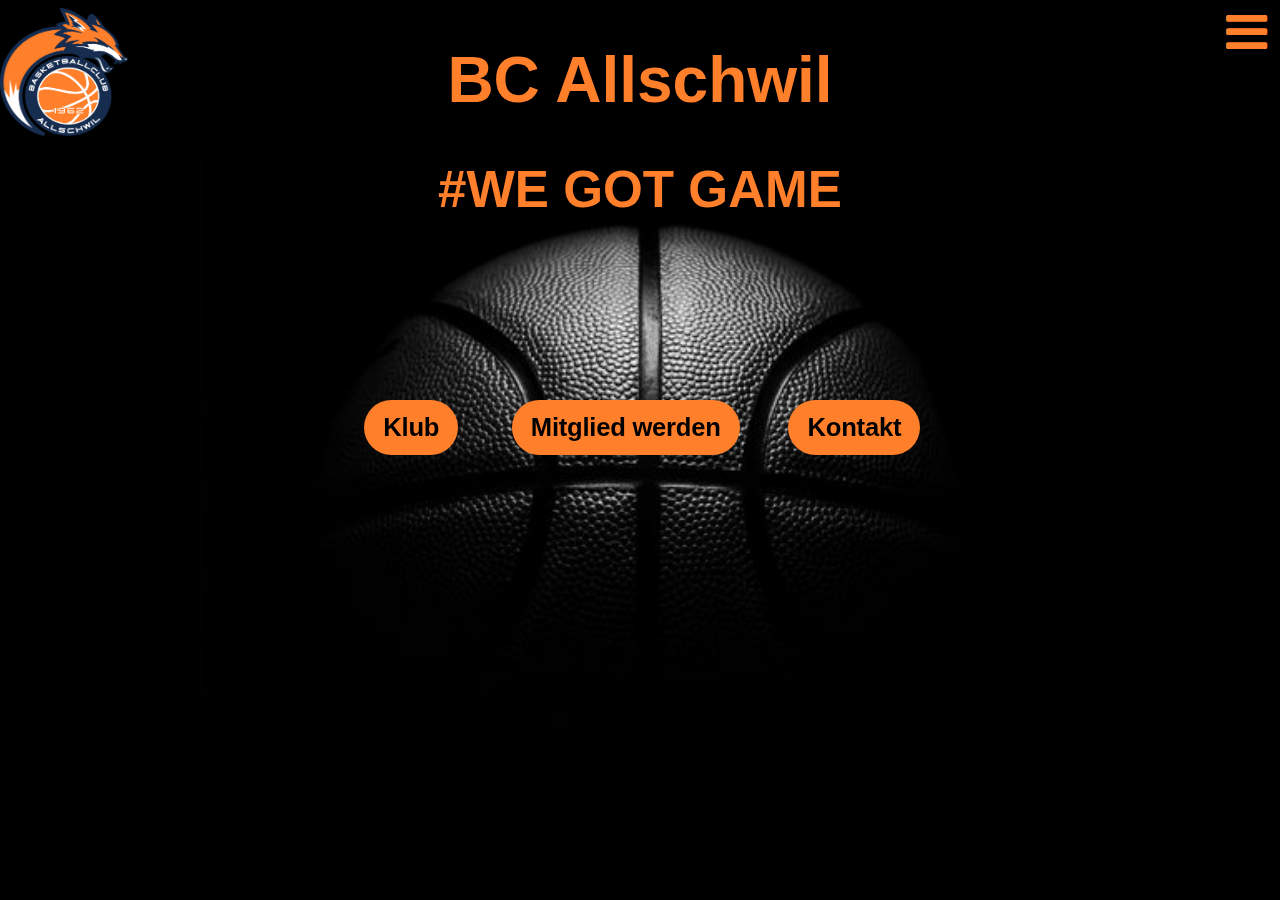
<file: index.html>
<!DOCTYPE html>
<html lang="de">

<head>
  <meta charset="utf-8">
  <meta http-equiv="X-UA-Compatible" content="IE=edge">
  <title>BC Allschwil</title>
  <meta name="viewport" content="width=device-width, initial-scale=1">
  <link rel="shortcut icon" href="img/logo.ico">
  <link rel="stylesheet" type="text/css" media="screen" href="css/style.css">
  <link rel="stylesheet" href="https://stackpath.bootstrapcdn.com/font-awesome/4.7.0/css/font-awesome.min.css">
  <link rel="stylesheet" href="font-awesome-4.7.0/css/font-awesome.css">
</head>

<body>
  <header>
    <h1>BC Allschwil</h1>
  </header>
  <div id="content-container">
    <aside>
      <div id="dropdown-parent">
        <i class="fa fa-bars fa-3x" id="dropdown-toggle"></i>
        <div class="dropdown-menu" id="dropdown-menu">
          <a href="index.html">Homepage</a>
          <a href="html/Klub.html">Klub</a>
          <a href="html/Mitglied.html">Mitglied werden</a>
          <a href="html/Kontakt.html">Kontakt</a>
        </div>
      </div>
    </aside>
    <a href="index.html" class="logo-link">
      <img id="logo-2" class="logo" src="img/logo.png" alt="Logo">
    </a>
    <img id="background-image" src="img/background-image.jpg" alt="Background image">
    <main>
      <h1 id="Welcome">#WE GOT GAME</h1>
      <div id="page-links-container">
        <a class="page-links" href="html/Klub.html">
          <div class="Page_options">
            <p>Klub</p>
          </div>
        </a><a class="page-links" href="html/Mitglied.html">
          <div class="Page_options">
            <p>Mitglied werden</p>
          </div>
        </a><a class="page-links" href="html/Kontakt.html">
          <div class="Page_options">
            <p>Kontakt</p>
          </div>
        </a>
      </div>
    </main>
  </div>
  <script src="js/main.js"></script>
</body>

</html>
</file>
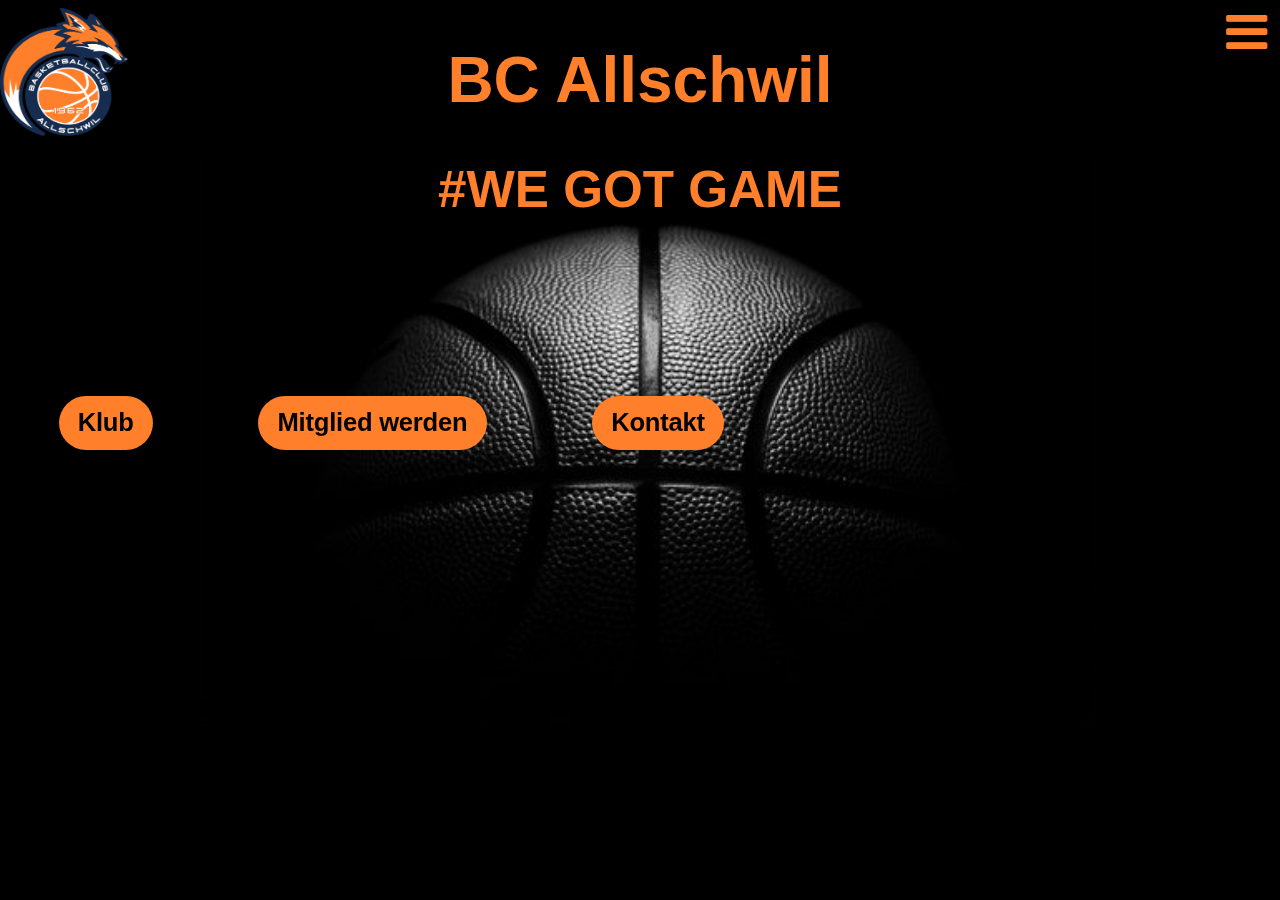
<file: html/Homepage.html>
<!DOCTYPE html>
<html lang="de">
  <head>
    <meta charset="utf-8" />
    <meta http-equiv="X-UA-Compatible" content="IE=edge" />
    <title>BC Allschwil</title>
    <meta name="viewport" content="width=device-width, initial-scale=1" />
    <link rel="shortcut icon" href="../img/logo.ico" />
    <link
      rel="stylesheet"
      type="text/css"
      media="screen"
      href="../css/style.css"
    />
    <link
      rel="stylesheet"
      href="https://stackpath.bootstrapcdn.com/font-awesome/4.7.0/css/font-awesome.min.css"
    />
    <link rel="stylesheet" href="../font-awesome-4.7.0/css/font-awesome.css" />
  </head>
  <body>
    <header>
      <h1>BC Allschwil</h1>
    </header>
    <div id="content-container">
      <aside>
        <div id="dropdown-parent">
          <i class="fa fa-bars fa-3x" id="dropdown-toggle"></i>
          <div class="dropdown-menu" id="dropdown-menu">
            <a href="Homepage.html">Homepage</a>
            <a href="Klub.html">Klub</a>
            <a href="Mitglied.html">Mitglied werden</a>
            <a href="Kontakt.html">Kontakt</a>
          </div>
        </div>
      </aside>
      <a href="Homepage.html" class="logo-link">
        <img id="logo-2" class="logo" src="../img/logo.png" alt="Logo" />
      </a>
      <img
        id="background-image"
        src="../img/360_F_141694662_GmNxTKSKTHOSynRFewpQqOhody5EhIRo.jpg"
        alt=""
      />
      <main><h1 id="Welcome">#WE GOT GAME</h1></main>
      <section>
        <a class="page-links" href="Klub.html">
          <div class="Page_options">
            <p>Klub</p>
          </div></a
        ><a class="page-links" href="Mitglied.html">
          <div class="Page_options">
            <p>Mitglied werden</p>
          </div></a
        ><a class="page-links" href="Kontakt.html">
          <div class="Page_options">
            <p>Kontakt</p>
          </div></a
        >
      </section>
    </div>
    <script src="../js/main.js"></script>
  </body>
</html>
</file>
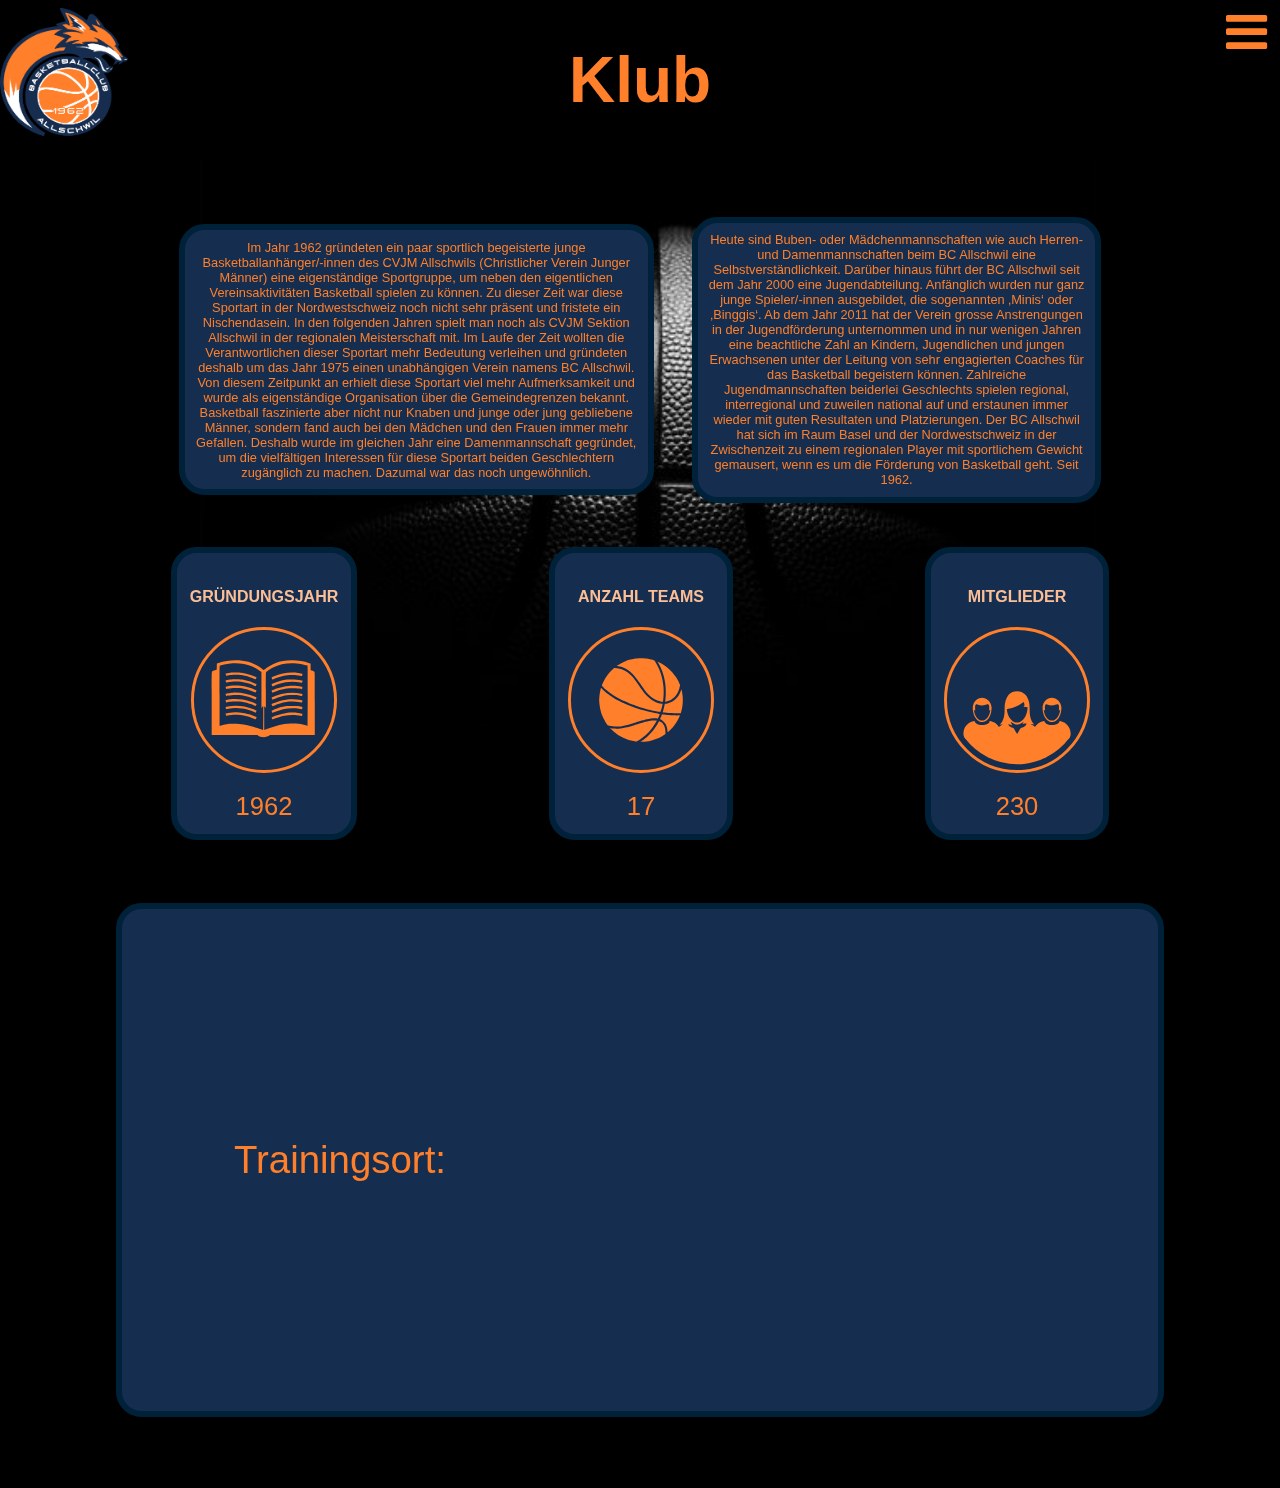
<file: html/Klub.html>
<!DOCTYPE html>
<html lang="de">

<head>
  <meta charset="utf-8">
  <meta http-equiv="X-UA-Compatible" content="IE=edge">
  <title>BC Allschwil | Klub</title>
  <meta name="viewport" content="width=device-width, initial-scale=1">
  <link rel="shortcut icon" href="../img/logo.ico">
  <link rel="stylesheet" type="text/css" media="screen" href="../css/style.css">
  <link rel="stylesheet" href="https://stackpath.bootstrapcdn.com/font-awesome/4.7.0/css/font-awesome.min.css">
  <link rel="stylesheet" href="../font-awesome-4.7.0/css/font-awesome.css">
</head>

<body>
  <header>
    <h1>Klub</h1>
  </header>
  <div id="content-container">
    <aside>
      <div id="dropdown-parent">
        <i class="fa fa-bars fa-3x" id="dropdown-toggle"></i>
        <div class="dropdown-menu" id="dropdown-menu">
          <a href="../index.html">Homepage</a>
          <a href="Klub.html">Klub</a>
          <a href="Mitglied.html">Mitglied werden</a>
          <a href="Kontakt.html">Kontakt</a>
        </div>
      </div>
    </aside>
    <a href="../index.html" class="logo-link">
      <img id="logo-2" class="logo" src="../img/logo.png" alt="Logo">
    </a>
    <img id="background-image" src="../img/background-image.jpg" alt="Background image">
    <main>
      <div id="club-info-container">
        <div class="club-info-boxes">
          <p class="club-info">
            Im Jahr 1962 gründeten ein paar sportlich begeisterte junge
            Basketballanhänger/-innen des CVJM Allschwils (Christlicher Verein
            Junger Männer) eine eigenständige Sportgruppe, um neben den
            eigentlichen Vereinsaktivitäten Basketball spielen zu können. Zu
            dieser Zeit war diese Sportart in der Nordwestschweiz noch nicht
            sehr präsent und fristete ein Nischendasein. In den folgenden
            Jahren spielt man noch als CVJM Sektion Allschwil in der
            regionalen Meisterschaft mit. Im Laufe der Zeit wollten die
            Verantwortlichen dieser Sportart mehr Bedeutung verleihen und
            gründeten deshalb um das Jahr 1975 einen unabhängigen Verein
            namens BC Allschwil. Von diesem Zeitpunkt an erhielt diese
            Sportart viel mehr Aufmerksamkeit und wurde als eigenständige
            Organisation über die Gemeindegrenzen bekannt. Basketball
            faszinierte aber nicht nur Knaben und junge oder jung gebliebene
            Männer, sondern fand auch bei den Mädchen und den Frauen immer
            mehr Gefallen. Deshalb wurde im gleichen Jahr eine Damenmannschaft
            gegründet, um die vielfältigen Interessen für diese Sportart
            beiden Geschlechtern zugänglich zu machen. Dazumal war das noch
            ungewöhnlich.
          </p>
        </div>
        <div class="club-info-boxes">
          <p class="club-info">
            Heute sind Buben- oder Mädchenmannschaften wie auch Herren- und
            Damenmannschaften beim BC Allschwil eine Selbstverständlichkeit.
            Darüber hinaus führt der BC Allschwil seit dem Jahr 2000 eine
            Jugendabteilung. Anfänglich wurden nur ganz junge Spieler/-innen
            ausgebildet, die sogenannten ‚Minis‘ oder ‚Binggis‘. Ab dem Jahr
            2011 hat der Verein grosse Anstrengungen in der Jugendförderung
            unternommen und in nur wenigen Jahren eine beachtliche Zahl an
            Kindern, Jugendlichen und jungen Erwachsenen unter der Leitung von
            sehr engagierten Coaches für das Basketball begeistern können.
            Zahlreiche Jugendmannschaften beiderlei Geschlechts spielen
            regional, interregional und zuweilen national auf und erstaunen
            immer wieder mit guten Resultaten und Platzierungen. Der BC
            Allschwil hat sich im Raum Basel und der Nordwestschweiz in der
            Zwischenzeit zu einem regionalen Player mit sportlichem Gewicht
            gemausert, wenn es um die Förderung von Basketball geht. Seit
            1962.
          </p>
        </div>
      </div>
      <div id="club-stats">
        <div class="club-stats-div">
          <h4>GRÜNDUNGSJAHR</h4>
          <img class="club-stats-icons" src="../img/club-info.svg" alt="Info img">
          <p class="club-stats-stat">1962</p>
        </div>
        <div class="club-stats-div">
          <h4>ANZAHL TEAMS</h4>
          <img class="club-stats-icons" src="../img/club-basketball.svg" alt="Club image">
          <p class="club-stats-stat">17</p>
        </div>
        <div class="club-stats-div">
          <h4>MITGLIEDER</h4>
          <img class="club-stats-icons" src="../img/club-mitglieder.svg" alt="Mitlied image">
          <p class="club-stats-stat">230</p>
        </div>
      </div>
      <div id="club-location-container">
        <div id="club-location">
          <div id="club-location-description">
            <p>Trainingsort:</p>
          </div>
          <iframe
            src="https://www.google.com/maps/embed?pb=!1m14!1m8!1m3!1d513.6352771659947!2d7.554774008153507!3d47.555317269701085!3m2!1i1024!2i768!4f13.1!3m3!1m2!1s0x4791b91ff41f8a2b%3A0xe45131bacc0d760!2sSchulhaus%20Neuallschwil!5e1!3m2!1sde!2sch!4v1687868284270!5m2!1sde!2sch"
            width="600" height="450" style="border:0;" allowfullscreen="" loading="lazy"
            referrerpolicy="no-referrer-when-downgrade"></iframe>
        </div>
      </div>
    </main>
  </div>
  <script src="../js/main.js"></script>
</body>

</html>
</file>
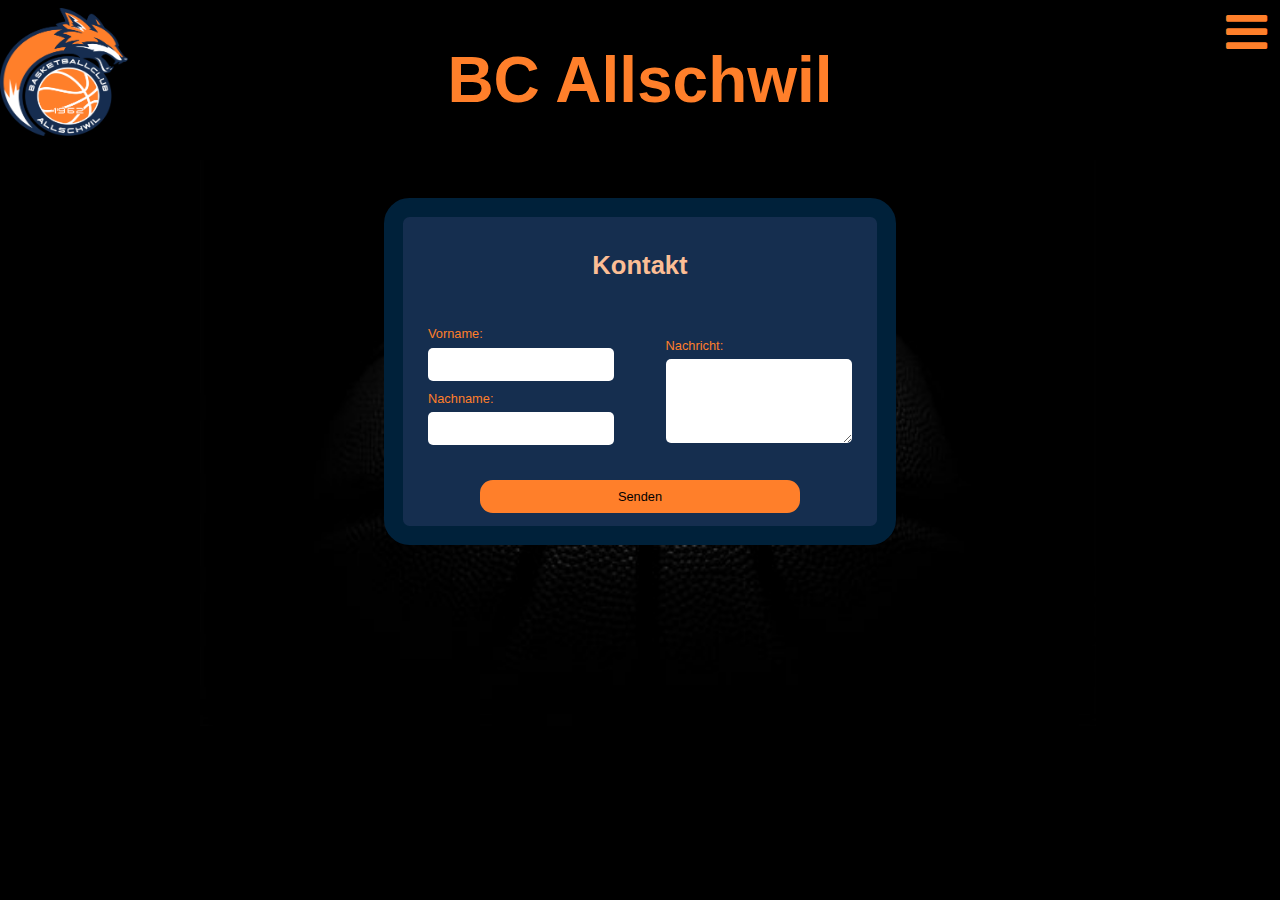
<file: html/Kontakt.html>
<!DOCTYPE html>
<html lang="de">

<head>
  <meta charset="utf-8">
  <meta http-equiv="X-UA-Compatible" content="IE=edge">
  <title>BC Allschwil | Mitglied werden</title>
  <meta name="viewport" content="width=device-width, initial-scale=1">
  <link rel="shortcut icon" href="../img/logo.ico">
  <link rel="stylesheet" type="text/css" media="screen" href="../css/style.css">
  <link rel="stylesheet" href="https://stackpath.bootstrapcdn.com/font-awesome/4.7.0/css/font-awesome.min.css">
  <link rel="stylesheet" href="../font-awesome-4.7.0/css/font-awesome.css">
</head>

<body>
  <header>
    <h1>BC Allschwil</h1>
  </header>
  <div id="content-container">
    <aside>
      <div id="dropdown-parent">
        <i class="fa fa-bars fa-3x" id="dropdown-toggle"></i>
        <div class="dropdown-menu" id="dropdown-menu">
          <a href="../index.html">Homepage</a>
          <a href="Klub.html">Klub</a>
          <a href="Mitglied.html">Mitglied werden</a>
          <a href="Kontakt.html">Kontakt</a>
        </div>
      </div>
    </aside>
    <a href="../index.html" class="logo-link">
      <img id="logo-2" class="logo" src="../img/logo.png" alt="Logo">
    </a>
    <img id="background-image" src="../img/background-image.jpg" alt="Background image">
  </div>
  <main>
    <div class="signup-form-container">
      <h2>Kontakt</h2>
      <form class="signup-form" onsubmit="kontaktSubmit()">
        <div id="form-items-container">
          <div class="form-items">
            <label class="span-input-container">
              <span>Vorname:</span>
              <input type="text" id="firstname" name="firstname" required>
            </label>
            <label class="span-input-container">
              <span>Nachname:</span>
              <input type="text" id="lastname" name="lastname" required>
            </label>
          </div>
          <div class="form-items">
            <label class="span-input-container"> </label>
            <label class="span-input-container-kontakt">
              <span>Nachricht:</span>
              <textarea id="experience" name="experience" required></textarea>
            </label>
          </div>
        </div>
        <button type="submit" class="submit-button">
          <span>Senden</span>
        </button>
      </form>
    </div>
  </main>

  <script src="../js/main.js"></script>
</body>

</html>
</file>
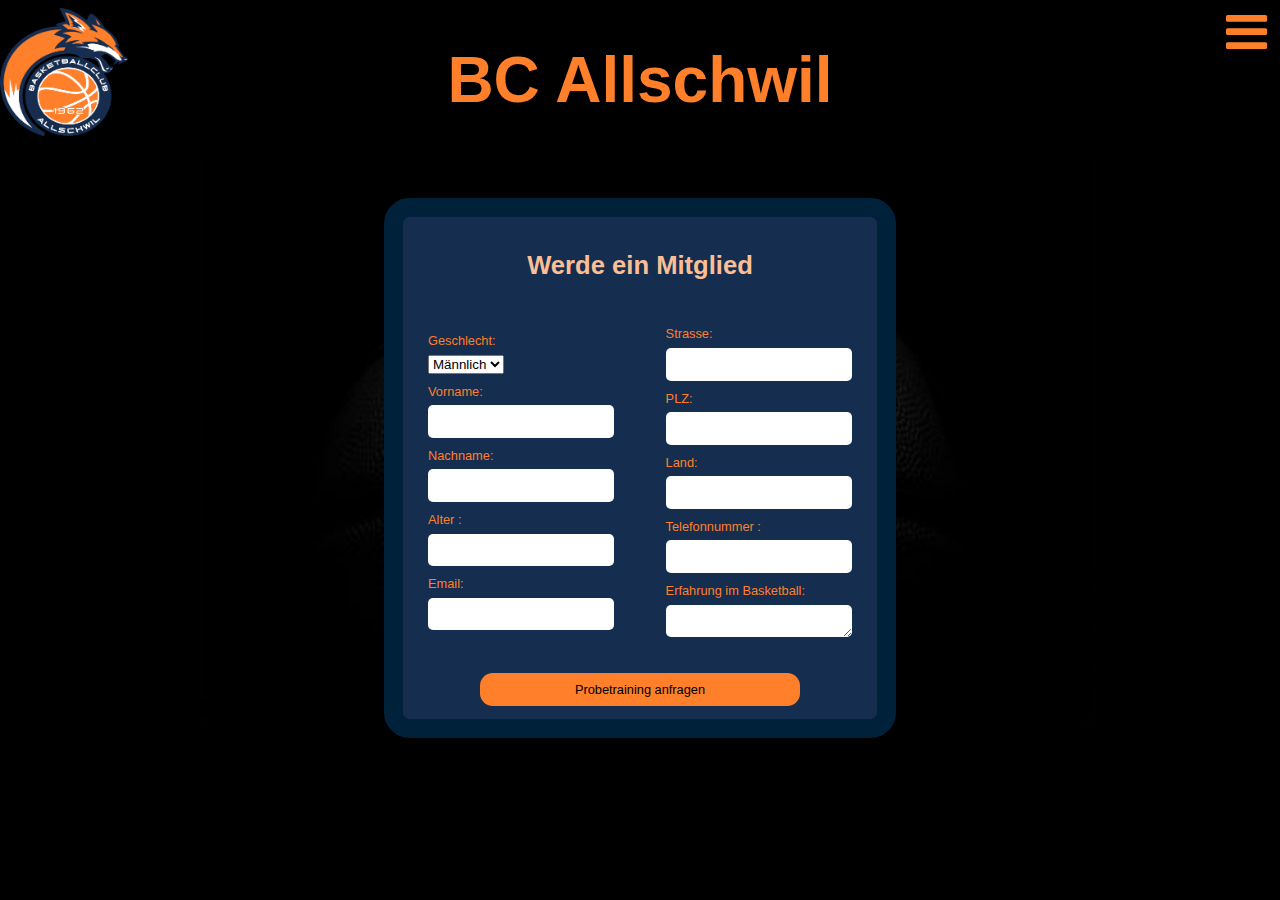
<file: html/Mitglied.html>
<!DOCTYPE html>
<html lang="de">

<head>
  <meta charset="utf-8">
  <meta http-equiv="X-UA-Compatible" content="IE=edge">
  <title>BC Allschwil | Kontakt</title>
  <meta name="viewport" content="width=device-width, initial-scale=1">
  <link rel="shortcut icon" href="../img/logo.ico">
  <link rel="stylesheet" type="text/css" media="screen" href="../css/style.css">
  <link rel="stylesheet" href="https://stackpath.bootstrapcdn.com/font-awesome/4.7.0/css/font-awesome.min.css">
  <link rel="stylesheet" href="../font-awesome-4.7.0/css/font-awesome.css">
</head>

<body>
  <header>
    <h1>BC Allschwil</h1>
  </header>
  <div id="content-container">
    <aside>
      <div id="dropdown-parent">
        <i class="fa fa-bars fa-3x" id="dropdown-toggle"></i>
        <div class="dropdown-menu" id="dropdown-menu">
          <a href="../index.html">Homepage</a>
          <a href="Klub.html">Klub</a>
          <a href="Mitglied.html">Mitglied werden</a>
          <a href="Kontakt.html">Kontakt</a>
        </div>
      </div>
    </aside>
    <a href="../index.html" class="logo-link">
      <img id="logo-2" class="logo" src="../img/logo.png" alt="Logo">
    </a>
    <img id="background-image" src="../img/background-image.jpg" alt="Background image">
  </div>
  <main>
    <div class="signup-form-container">
      <h2>Werde ein Mitglied</h2>
      <form class="signup-form" onsubmit="formSubmit()">
        <div id="form-items-container">
          <div class="form-items">
            <label class="span-input-container">
              <span>Geschlecht:</span>
              <select name="sex" id="sex">
                <option value="Männlich">Männlich</option>
                <option value="Weiblich">Weiblich</option>
              </select>
            </label>
            <label class="span-input-container">
              <span>Vorname:</span>
              <input type="text" id="firstname" name="firstname" required>
            </label>
            <label class="span-input-container">
              <span>Nachname:</span>
              <input type="text" id="lastname" name="lastname" required>
            </label>
            <label class="span-input-container">
              <span>Alter :</span>
              <input type="number" id="age" name="age" required>
            </label>
            <label class="span-input-container">
              <span>Email:</span>
              <input id="email" name="email" required>
            </label>
          </div>
          <div class="form-items">
            <label class="span-input-container">
              <span>Strasse:</span>
              <input type="text" id="address" name="address" required>
            </label>
            <label class="span-input-container">
              <span>PLZ:</span>
              <input type="number" id="plz" name="plz" min="1000" max="9999" required>
            </label>
            <label class="span-input-container">
              <span>Land:</span>
              <input type="text" id="country" name="country" required>
            </label>
            <label class="span-input-container">
              <span>Telefonnummer :</span>
              <input type="text" id="t-number" name="number" minlength="9" maxlength="15" required>
            </label>
            <label class="span-input-container">
              <span>Erfahrung im Basketball:</span>
              <textarea id="experience" name="experience" required></textarea>
            </label>
          </div>
        </div>
        <button type="submit" class="submit-button">
          <span>Probetraining anfragen</span>
        </button>
      </form>
    </div>
  </main>

  <script src="../js/main.js"></script>
</body>

</html>
</file>
<file: css/style.css>
:root {
  /* CSS HEX */
  --peach: #fcbe95ff;
  --pumpkin: #ff7f2aff;
  --black: #000000ff;
  --prussian-blue: #152e4fff;
  --oxford-blue: #00213aff;
}

body {
  background-color: var(--black);
  font-family: "Bahnschrift", sans-serif;
}

p {
  font-family: "Bahnschrift", sans-serif;
  color: var(--black);
  font-size: 2vw;
  margin: 0vw;
  white-space: nowrap;
}

span {
  font-family: "Bahnschrift", sans-serif;
}

#content-container {
  display: flex;
  flex-direction: column;
}

header {
  flex: 1;
  text-align: center;
  position: fixed;
  top: 0;
  width: 100%;
  background-color: var(--black);
  left: 0;
}

aside {
  flex: 0 0 auto; /* Prevents aside from growing or shrinking */
  display: flex;
  flex-direction: column;
  align-items: flex-start; /* Aligns the items to the left */
  position: fixed;
}

.fa-bars {
  cursor: pointer; /* Changes the cursor to a hand when hovering over the bars icon */
  color: var(--pumpkin);
}

#dropdown-parent {
  position: fixed;
  margin-right: 1%;
  right: 0;
  z-index: 1;
  display: flex;
  flex-direction: column;
  align-items: flex-end;
}

.dropdown-menu {
  display: none; /* The dropdown is hidden by default */
  flex-direction: column;
  background-color: var(--pumpkin);
  padding: 10px;
  border-radius: 5px;
  box-shadow: 0px 8px 16px 0px var(--black);
}

.dropdown-menu a {
  text-decoration: none;
  color: var(--black);
  padding: 10px;
  margin: 5px 0;
}

.dropdown-menu a:hover {
  background-color: var(--peach);
}

h1 {
  color: var(--pumpkin);
  font-size: 5vw;
}

h4 {
  color: var(--peach);
  display: flex;
  flex-direction: column;
  align-items: center;
  justify-content: center;
}

#logo-link {
  position: fixed;
  right: 0;
  margin: 0.5%;
}

.logo {
  position: fixed;
  height: 10vw;
  width: 10vw;
  left: 0;
  z-index: 2000;
}

#Welcome {
  text-align: center;
  color: var(--pumpkin);
  margin: 12%;
  font-size: 4vw;
}
.Page_options {
  z-index: +1;
  text-align: center;
  appearance: none;
  background-color: var(--pumpkin);
  border-radius: 40em;
  border-style: none;
  box-sizing: border-box;
  color: var(--black);
  cursor: pointer;
  display: inline-block;
  font-size: 1.2rem;
  font-weight: 700;
  letter-spacing: -0.24px;
  margin: 2%;
  outline: none;
  padding: 1rem 1.3rem;
  quotes: auto;
  text-align: center;
  text-decoration: none;
  transition: all 0.15s;
  user-select: none;
  -webkit-user-select: none;
  touch-action: manipulation;
  width: fit-content;
  padding: 1vw 1.5vw;
  animation: fadeIn 1s;
  transition: transform 0.3s ease;
}

@keyframes fadeIn {
  0% {
    opacity: 0;
  }

  100% {
    opacity: 1;
  }
}

.Page_options:hover {
  background-color: var(--peach);
  transform: scale(1.125);
}

.Page_options:active {
  background-color: var(--pumpkin);
  transform: scale(1);
}

.Page_options:visited {
  background-color: var(--peach);
  transform: scale(1.125);
}

#page-links-container {
  display: flex;
  flex-direction: row;
  justify-content: center;
  align-items: center;
}

a {
  color: var(--black);
  text-decoration: none;
}

a:visited {
  color: var(--black);
  text-decoration: none;
}

.page-links {
  margin: 2%;
}

#club-info-container {
  text-align: center;
  color: var(--pumpkin);
  margin: 15% 12% 2% 12%;
  display: flex;
  flex-direction: row;
  justify-content: center;
  align-items: center;
}

.club-info {
  font-size: 1vw;
  color: var(--pumpkin);
  white-space: normal;
}

.club-info-boxes {
  background-color: var(--prussian-blue);
  padding: 1%;
  border-radius: 2vw;
  border: 0.5vw solid var(--oxford-blue);
  margin: 2%;
}

#club-stats {
  display: flex;
  flex-direction: row;
  align-items: center;
  justify-content: center;
  gap: 15vw;
}

.club-stats-div {
  background-color: var(--prussian-blue);
  padding: 1vw;
  border-radius: 2vw;
  border: 0.5vw solid var(--oxford-blue);
  display: flex;
  flex-direction: column;
  align-items: center;
  justify-content: center;
}

.club-stats-stat {
  margin-top: 1.5vw;
  color: var(--pumpkin);
}

#background-image {
  width: 70%;
  position: fixed;
  z-index: -1;
  top: 10vw;
  margin: 0 15% 0 15%;
}

.signup-form-container {
  background-color: var(--prussian-blue);
  border-radius: 2vw;
  border: 1.5vw solid var(--oxford-blue);
  padding: 1vw;
  max-width: 35vw;
  margin: 15% auto 0 auto;
  animation: slide-up 0.5s ease-out;
  display: flex;
  flex-direction: column;
  justify-content: center;
}

.signup-form-container h2 {
  text-align: center;
  color: var(--peach);
  font-size: 2vw;
}

.signup-form {
  display: flex;
  flex-direction: column;
}

.signup-form label {
  margin-bottom: 10px;
}

.signup-form input,
.signup-form textarea {
  padding: 10px;
  border: none;
  border-radius: 5px;
}

.signup-form .submit-button {
  background-color: var(--pumpkin);
  color: var(--black);
  padding: 0.7vw;
  border-radius: 1vw;
  border: none;
  cursor: pointer;
  transition: background-color 0.3s ease;
}

.signup-form .submit-button:hover {
  background-color: var(--peach);
}

@keyframes slide-up {
  0% {
    transform: translateY(100%);
    opacity: 0;
  }
  100% {
    transform: translateY(0);
    opacity: 1;
  }
}

#form-items-container {
  display: flex;
  flex-direction: row;
  align-items: center;
  justify-content: center;
}

.form-items {
  display: flex;
  flex-direction: column;
  margin: auto;
  padding: 2vw;
}

.submit-button {
  margin: auto 5vw;
}

.span-input-container {
  display: flex;
  flex-direction: column;
  align-items: flex-start;
  justify-content: center;
  gap: 0.5vw;
}

.span-input-container span {
  color: var(--pumpkin);
  font-size: 1vw;
}

input,
textarea {
  height: 1vw;
  width: 13vw;
}

.submit-button span {
  font-size: 1vw;
}

#club-location {
  padding: 2vw;
  background-color: var(--prussian-blue);
  border: 0.5vw solid var(--oxford-blue);
  display: flex;
  justify-content: center;
  flex-direction: row;
  margin: 5%;
  border-radius: 2vw;
  width: fit-content;
}

iframe {
  border: 1vw solid var(--oxford-blue);
  border-radius: 2vw;
}

#club-location-description {
  width: 30vw;
  display: flex;
  justify-content: center;
  align-items: center;
}

#club-location-description p {
  color: var(--pumpkin);
  font-size: 3vw;
}

#club-location-container {
  width: 100%;
  display: flex;
  justify-content: center;
}

.span-input-container-kontakt {
  display: flex;
  flex-direction: column;
  align-items: flex-start;
  justify-content: center;
  gap: 0.5vw;
}

.span-input-container-kontakt span {
  color: var(--pumpkin);
  font-size: 1vw;
}

.span-input-container-kontakt textarea {
  height: 5vw;
  width: 13vw;
}

/*
  __  __              _   _                 ____                          _              
 |  \/  |            | | (_)               / __ \                        (_)             
 | \  / |   ___    __| |  _    __ _       | |  | |  _   _    ___   _ __   _    ___   ___ 
 | |\/| |  / _ \  / _` | | |  / _` |      | |  | | | | | |  / _ \ | '__| | |  / _ \ / __|
 | |  | | |  __/ | (_| | | | | (_| |      | |__| | | |_| | |  __/ | |    | | |  __/ \__ \
 |_|  |_|  \___|  \__,_| |_|  \__,_|       \___\_\  \__,_|  \___| |_|    |_|  \___| |___/     

*/

@media only screen and (max-width: 600px) {
  #background-image {
    width: 100%;
    top: 10vw;
    margin: 50vw 0;
  }

  header {
    height: 20vw;
  }

  h1 {
    font-size: 10vw;
  }

  #Welcome {
    margin: 40vw 25vw 15vw 25vw;
    font-size: 10vw;
  }

  .logo {
    height: 15vw;
    width: 15vw;
    margin: 1vw 3vw;
  }

  #dropdown-parent {
    margin: 3vw;
  }

  #page-links-container {
    flex-direction: column;
    gap: 7vw;
  }

  .Page_options {
    padding: 5vw;
  }

  .Page_options p {
    font-size: 10vw;
  }

  .dropdown-menu a {
    font-size: 7vw;
  }

  iframe {
    width: 60vw;
    height: 40vw;
  }

  #club-location-description p {
    font-size: 4vw;
  }

  #club-info-container {
    flex-direction: column;
    margin: 30vw auto 2vw auto;
  }

  .club-info {
    font-size: 3vw;
  }

  #club-stats {
    gap: 2vw;
  }

  .club-stats-div img {
    height: 25vw;
    width: 25vw;
  }

  .club-stats-div h4 {
    font-size: 3.5vw;
  }

  .club-stats-div p {
    font-size: 5vw;
  }

  .signup-form-container {
    margin: 40vw 2vw;
    max-width: none;
  }

  .form-items {
    width: 100%;
  }

  .signup-form-container h2 {
    font-size: 7vw;
  }

  .span-input-container span {
    font-size: 5vw;
  }

  .span-input-container input {
    width: 70%;
  }

  .span-input-container textarea {
    width: 70%;
  }

  .span-input-container-kontakt span {
    font-size: 5vw;
  }

  .span-input-container-kontakt textarea {
    width: 70%;
  }

  .signup-form .submit-button {
    padding: 2vw;
    border-radius: 7vw;
  }

  .submit-button span {
    font-size: 5vw;
  }
}
</file>
